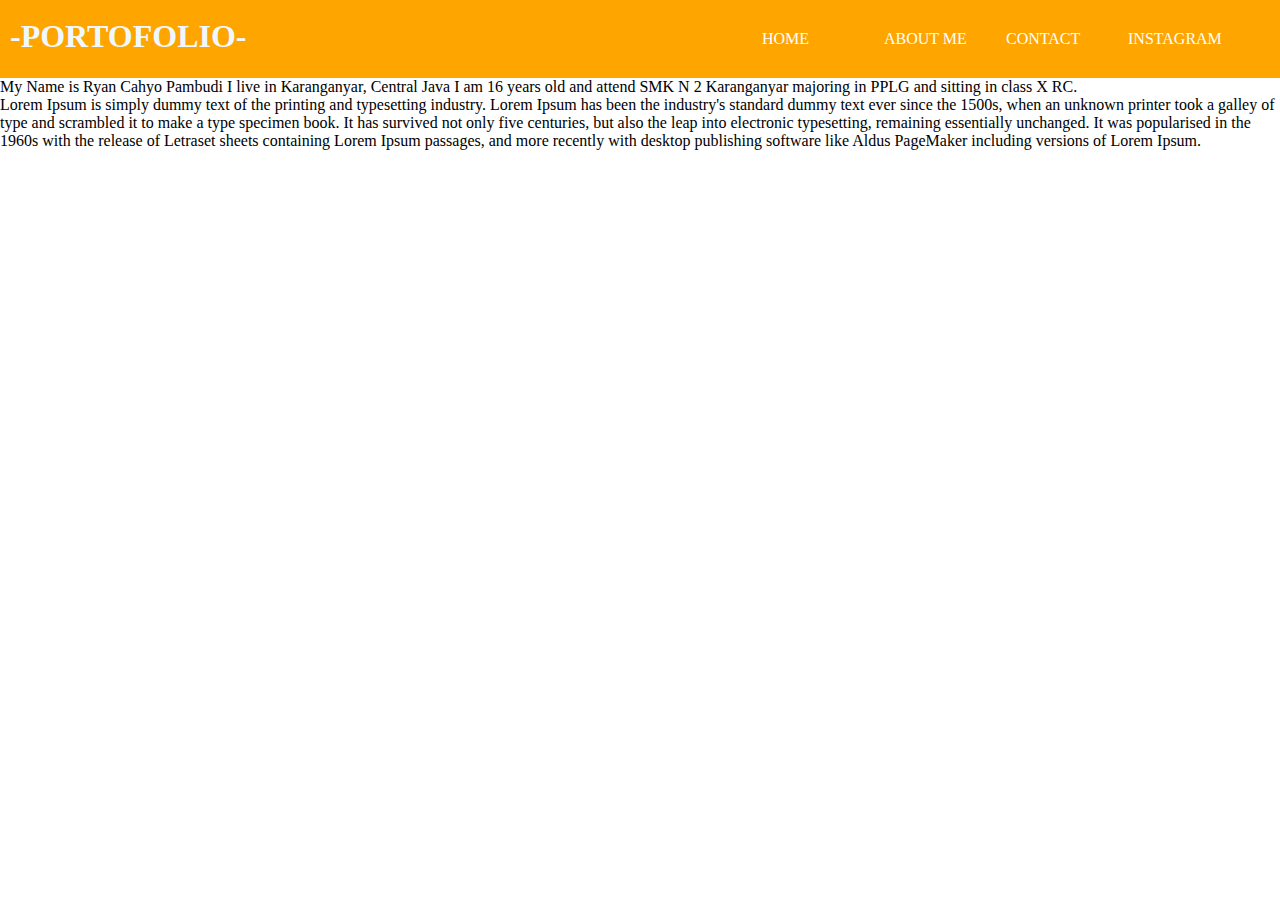
<file: index.html>
<!DOCTYPE html>
<html lang="en">
<head>
    <meta charset="UTF-8">
    <meta http-equiv="X-UA-Compatible" content="IE=edge">
    <meta name="viewport" content="width=device-width, initial-scale=1.0">
    <title>Document</title>
    <link rel="stylesheet" href="style10.css">
</head>
<body>
    <nav class="navbar">
        <div class="div-navbar">
            <h1>-PORTOFOLIO-</h1>
            <ul>
                <li><a href="index10.html">HOME</a></li>
                <li><a href="index.html">ABOUT ME</a></li>
                <li><a href="CONTACT">CONTACT</a></li>
                <li><a href="https://instagram.com/ryanzzzturuu/">INSTAGRAM</a></li>
            </ul>
        </div>
    </nav>
    <div class="content">
        <p>My Name is Ryan Cahyo Pambudi
            I live in Karanganyar, Central Java
            I am 16 years old and attend SMK N 2 Karanganyar
            majoring in PPLG and sitting in class X RC.
        </p>

            <p>Lorem Ipsum is simply dummy text of the printing and typesetting industry. Lorem Ipsum has been the industry's standard dummy text ever since the 1500s, when an unknown printer took a galley of type and scrambled it to make a type specimen book. It has survived not only five centuries, but also the leap into electronic typesetting, remaining essentially unchanged. It was popularised in the 1960s with the release of Letraset sheets containing Lorem Ipsum passages, and more recently with desktop publishing software like Aldus PageMaker including versions of Lorem Ipsum.
        </p>
    </div>
    
</body>
</html>
</file>
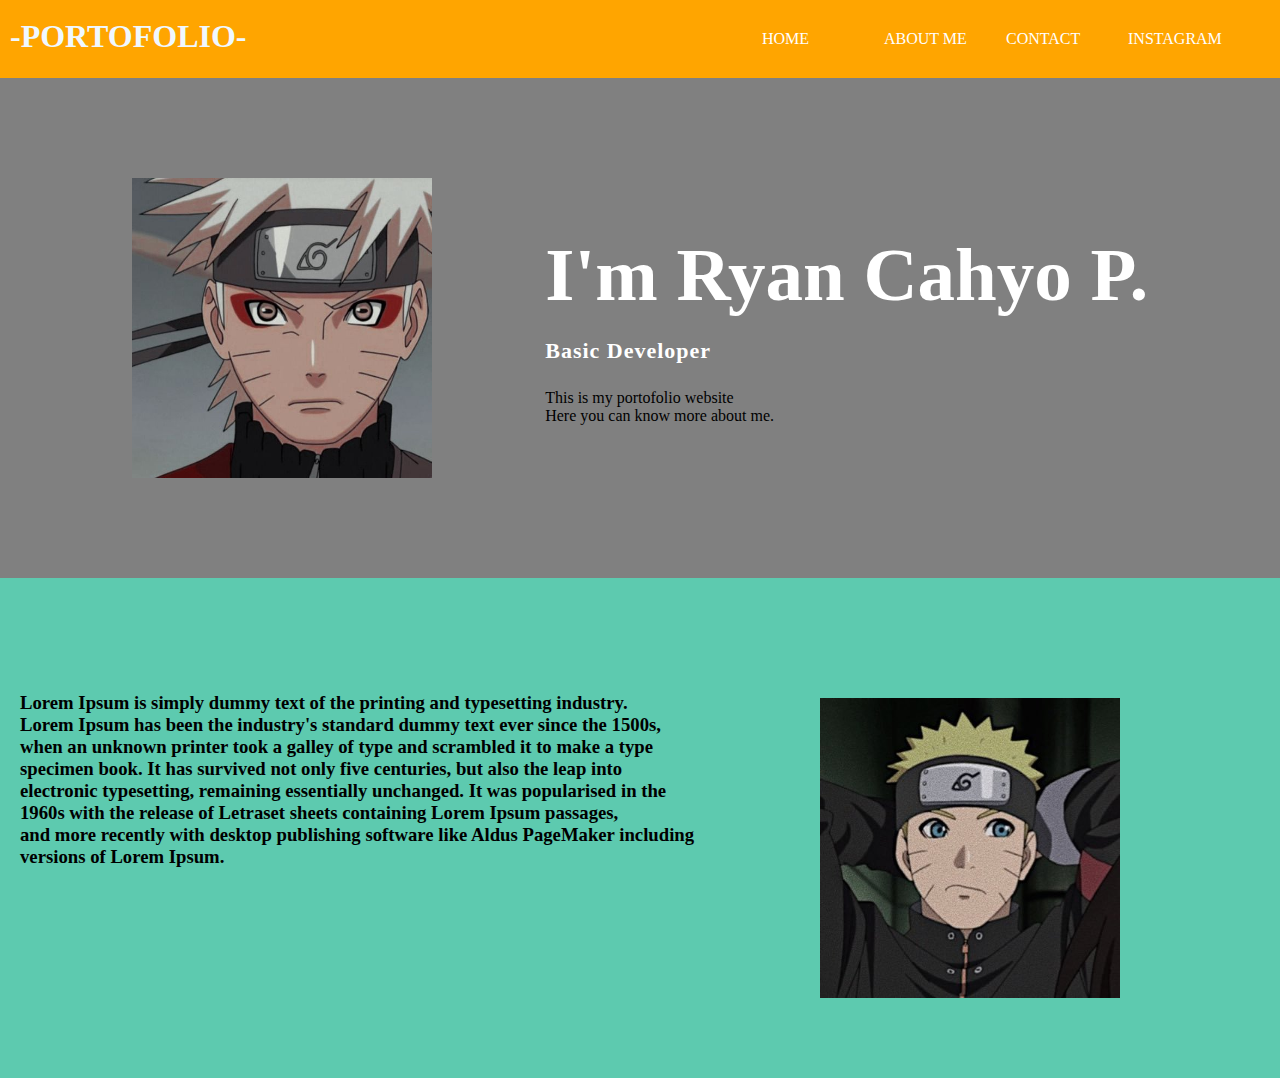
<file: index10.html>
<!DOCTYPE html>
<html lang="en">
<head>
    <meta charset="UTF-8">
    <meta http-equiv="X-UA-Compatible" content="IE=edge">
    <meta name="viewport" content="width=device-width, initial-scale=1.0">
    <title>Document</title>
    <link rel="stylesheet" href="style10.css">
</head>
<body>
    <nav class="navbar">
        <div class="div-navbar">
            <h1>-PORTOFOLIO-</h1>
            <ul>
                <li><a href="index10.html">HOME</a></li>
                <li><a href="index.html">ABOUT ME</a></li>
                <li><a href="CONTACT">CONTACT</a></li>
                <li><a href="https://instagram.com/ryanzzzturuu/">INSTAGRAM</a></li>
            </ul>
        </div>
    </nav>
    <section class="about" id="about">
        <div class="main">
            <img src="narutod.jpg" alt="" width="300px" height="300px">
            <div class="about-text">
                <h2>I'm Ryan Cahyo P.</h2>
                <h5>Basic Developer</h5>
                <p>This is my portofolio website
                    <br>Here you can know more about me.
                </p>
            </div>
        </div>
    </section>
    <section class="lorem" id="">
        <div class="narto">
            <img src="narto.jpg" alt="">
            <p><h3>Lorem Ipsum is simply dummy text of the printing and typesetting industry.<br> Lorem Ipsum has been the industry's standard dummy text ever since the 1500s,<br> when an unknown printer took a galley of type and scrambled it to make a type <br> specimen book. It has survived not only five centuries, but also the leap into <br> electronic typesetting, remaining essentially unchanged. It was popularised in the <br> 1960s with the release of Letraset sheets containing Lorem Ipsum passages, <br> and more recently with desktop publishing software like Aldus PageMaker including <br> versions of Lorem Ipsum.</h3>
        </div>
    </section>
    
</body>
</html>
</file>
<file: style10.css>
* {
    margin: 0;
    padding: 0;
    box-sizing: border-box;
}

html,body {
    scroll-behavior: smooth;
}

.navbar {
    background-color: orange;
    color: aliceblue;
    padding: 30px;
}

h1 {
    position: absolute;
    left: 10px;
    top: 2%;
}

ul {
    display: flex;
    align-items: center;
    justify-content: flex-end;
}

li {
    display: flex;
    list-style: none;
    width: 10%;
    top: 10px;
}

a {
    text-decoration: none;
    color: white;
}


.about{
    width: 100%;
    padding: 100px 0px;
    background-color: gray;
}
.about text{
    width: 550px;
}
.main{
    width: 1130px;
    max-width: 95%;
    margin: 0 auto;
    display: flex;
    align-items: center;
    justify-content: space-around;
}
.about-text h2{
    color: white;
    text-transform: capitalize;
    font-size: 75px;
    margin-bottom: 20px;

}
.about-text h5{
    color: white;
    letter-spacing: 1px;
    font-size: 22px;
    margin-bottom: 25px;
    text-transform: capitalize;
}

@media screen and (max-width: 576px) {
    
}

.lorem{
    background-color: rgb(93, 202, 175);
    margin: 0;
    padding-top: 20px;
    padding-left: 20px;
}

.narto img {
    position: relative;
    width: 300px;
    height: 300px;
    left: 800px;
    top: 100px;
}

.narto p {
    display: block;
    font-size: 20px;
    font-weight: 200;
    position: absolute;
    margin-top: -200px;
    align-items: center;
    margin-top: -150px;
}

.narto h3 {
    position: relative;
    top: -210px;
}
</file>
